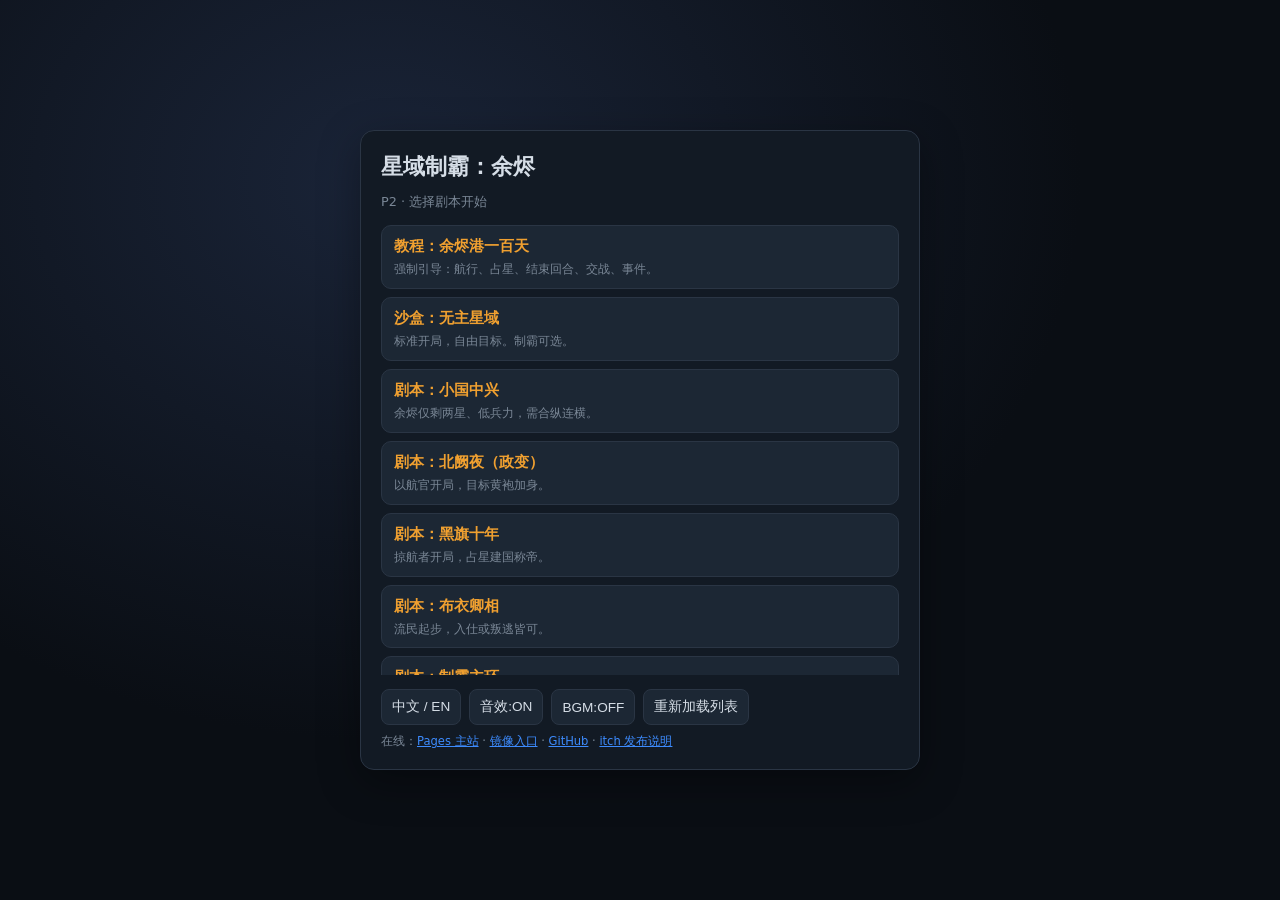
<file: web/index.html>
<!DOCTYPE html>
<html lang="zh-CN">
<head>
  <meta charset="UTF-8" />
  <meta name="viewport" content="width=device-width, initial-scale=1, maximum-scale=5" />
  <title>星域制霸：余烬</title>
  <meta name="description" content="开源硬科幻星域 SLG。多剧本、成人可选、角色线、战棋。" />
  <meta name="theme-color" content="#0a0e14" />
  <!-- GitHub Pages 项目页：无尾斜杠时相对路径会指错目录，用 base 固定 -->
  <script>
    (function () {
      var p = location.pathname;
      // /ember-hegemony 或 /ember-hegemony/ 或 /ember-hegemony/index.html
      if (p.indexOf("/ember-hegemony") === 0) {
        var b = document.createElement("base");
        b.href = "/ember-hegemony/";
        document.head.appendChild(b);
      } else if (p.endsWith("/") === false && p.split("/").pop().indexOf(".") === -1) {
        // 其它静态托管：保证目录 base
        var b2 = document.createElement("base");
        b2.href = p + "/";
        document.head.appendChild(b2);
      }
    })();
  </script>
  <link rel="stylesheet" href="style.css?v=2.5" />
</head>
<body class="touch-ready">
  <div id="boot" class="boot">
    <div class="boot-card">
      <h1 id="boot-title">星域制霸：余烬</h1>
      <p id="boot-sub" class="muted">选择剧本开始 · 若列表为空请刷新或点下方备用入口</p>
      <div id="boot-error" class="boot-error hidden"></div>
      <div id="scenario-list" class="scenario-list">
        <button type="button" class="scenario-card" data-static-sc="tutorial"><h3>教程</h3><p>引导上手。</p></button>
        <button type="button" class="scenario-card" data-static-sc="sandbox"><h3>沙盒</h3><p>自由游玩。</p></button>
        <button type="button" class="scenario-card" data-static-sc="weak"><h3>小国中兴</h3><p>弱开局。</p></button>
        <button type="button" class="scenario-card" data-static-sc="coup"><h3>北阙夜</h3><p>政变线。</p></button>
        <button type="button" class="scenario-card" data-static-sc="raider"><h3>黑旗十年</h3><p>掠航建国。</p></button>
        <button type="button" class="scenario-card" data-static-sc="civilian"><h3>布衣卿相</h3><p>流民起步。</p></button>
        <button type="button" class="scenario-card" data-static-sc="hegemony"><h3>制霸主环</h3><p>80%×3月。</p></button>
        <button type="button" class="scenario-card" data-static-sc="keyvault"><h3>密钥库争夺</h3><p>夺 n12。</p></button>
        <button type="button" class="scenario-card" data-static-sc="pilgrim"><h3>教团巡礼</h3><p>虚空链。</p></button>
        <button type="button" class="scenario-card" data-static-sc="hostile_takeover"><h3>公司敌对收购</h3><p>公司链。</p></button>
      </div>
      <div class="boot-row">
        <button type="button" id="boot-lang">中文 / EN</button>
        <button type="button" id="boot-audio">音效</button>
        <button type="button" id="boot-bgm">BGM</button>
        <button type="button" id="boot-retry">重新加载列表</button>
      </div>
      <p class="hint">
        在线：<a href="https://itoulee.github.io/ember-hegemony/">Pages 主站</a>
        · <a href="mirror.html">镜像入口</a>
        · <a href="https://github.com/itoulee/ember-hegemony" target="_blank" rel="noopener">GitHub</a>
        · <a href="docs/ITCH.md">itch 发布说明</a>
      </p>
    </div>
  </div>

  <div id="app" class="hidden">
    <header class="top">
      <div class="brand">
        <button type="button" id="btn-toggle-left" class="icon-btn">☰</button>
        <div>
          <h1 id="ui-title">星域制霸：余烬</h1>
          <p class="sub" id="ui-sub">P2 网页试玩 · <a href="https://github.com/itoulee/ember-hegemony/" target="_blank" rel="noopener">GitHub</a></p>
        </div>
      </div>
      <div id="tutorial-bar" class="tutorial-bar hidden">
        <div id="tutorial-bar-text"></div>
        <div class="tutorial-bar-actions">
          <button type="button" id="btn-tut-skip" class="tut-skip">跳过教程</button>
        </div>
      </div>
      <div id="scenario-banner" class="scenario-banner hidden"></div>
      <div id="status" class="status"></div>
    </header>

    <div id="coach" class="coach hidden">
      <div class="coach-card">
        <div class="coach-step" id="coach-step">1/5</div>
        <p id="coach-text"></p>
        <div class="coach-actions">
          <button type="button" id="coach-next" class="primary">下一步提示</button>
          <button type="button" id="coach-skip">跳过全部</button>
        </div>
      </div>
      <div id="coach-spotlight" class="coach-spotlight"></div>
    </div>

    <div id="goal-compass" class="goal-compass" aria-live="polite">
      <div class="goal-head">
        <strong id="goal-title">目标罗盘</strong>
        <button type="button" id="btn-goal-toggle" class="icon-btn" title="折叠">−</button>
      </div>
      <div id="goal-body" class="goal-body">
        <p id="goal-primary" class="goal-primary">—</p>
        <div class="goal-bar-wrap"><div id="goal-bar" class="goal-bar" style="width:0%"></div></div>
        <p id="goal-progress" class="goal-progress muted">进度 —</p>
        <ul id="goal-steps" class="goal-steps"></ul>
        <p id="goal-hint" class="hint"></p>
      </div>
    </div>

    <div class="main">
      <aside id="left-panel" class="left">
        <div id="selected" class="panel"></div>
        <div class="tabs">
          <button type="button" class="tab active" data-tab="act" data-i18n="tab_act">行动</button>
          <button type="button" class="tab" data-tab="dip" data-i18n="tab_dip">外交</button>
          <button type="button" class="tab" data-tab="tech" data-i18n="tab_tech">科技</button>
          <button type="button" class="tab" data-tab="id" data-i18n="tab_id">身份</button>
          <button type="button" class="tab" data-tab="harem">后宫</button>
          <button type="button" class="tab" data-tab="cg">CG</button>
          <button type="button" class="tab" data-tab="meta" data-i18n="tab_meta">图鉴</button>
          <button type="button" class="tab" data-tab="sys" data-i18n="tab_sys">系统</button>
        </div>

        <div id="tab-act" class="tab-pane active">
          <div class="actions">
            <button type="button" id="btn-move" data-i18n="move">航行 (1AP)</button>
            <button type="button" id="btn-attack" data-i18n="attack">进攻 (1AP)</button>
            <button type="button" id="btn-claim" data-i18n="claim">登记无主 (1AP)</button>
            <button type="button" id="btn-raid" class="hidden" data-i18n="raid">劫掠邻星 (1AP)</button>
            <button type="button" id="btn-end" class="primary" data-i18n="end">结束回合</button>
          </div>
        </div>

        <div id="tab-dip" class="tab-pane">
          <div class="actions">
            <label class="field">目标势力<select id="dip-target"></select></label>
            <button type="button" id="btn-ally" data-i18n="ally">缔结同盟 (1AP)</button>
            <button type="button" id="btn-break" data-i18n="break">废除同盟 (1AP)</button>
            <button type="button" id="btn-vassal" data-i18n="vassal">从属 (1AP)</button>
            <button type="button" id="btn-tribute" data-i18n="tribute">索贡 (1AP)</button>
            <button type="button" id="btn-marry" data-i18n="marry">政治联姻 (1AP)</button>
            <button type="button" id="btn-joint" data-i18n="joint">合研条约 (1AP)</button>
            <div id="dip-extra" class="dip-extra"></div>
            <div id="chain-panel" class="chain-panel"></div>
          </div>
        </div>

        <div id="tab-tech" class="tab-pane">
          <div id="tech-panel" class="tech-panel"></div>
          <p class="hint" id="tech-hint">研究排队中显示剩余星月；合研减半费用。</p>
        </div>

        <div id="tab-id" class="tab-pane">
          <div class="actions">
            <p class="hint" id="identity-hint"></p>
            <button type="button" id="btn-join-officer">申请入仕</button>
            <button type="button" id="btn-go-raider">叛逃掠航</button>
            <button type="button" id="btn-found">掠航建国</button>
            <button type="button" id="btn-coup-prep">政变筹备</button>
            <button type="button" id="btn-coup-start">发动政变</button>
            <button type="button" id="btn-escape">越狱</button>
            <div id="intimacy-panel" class="intimacy-panel"></div>
            <div id="arc-panel" class="arc-panel"></div>
          </div>
        </div>

        <div id="tab-harem" class="tab-pane">
          <div id="harem-panel" class="harem-panel">
            <p class="hint">启用成人内容并提升亲密度后，角色会进入后宫名册。</p>
          </div>
        </div>

        <div id="tab-cg" class="tab-pane">
          <div id="cg-panel" class="cg-panel">
            <p class="hint">CG 槽位：解锁后可粘贴图片 URL 或使用程序占位图。</p>
          </div>
        </div>

        <div id="tab-meta" class="tab-pane">
          <div class="meta-subtabs">
            <button type="button" class="meta-tab active" data-meta="ach">成就</button>
            <button type="button" class="meta-tab" data-meta="char">人物</button>
            <button type="button" class="meta-tab" data-meta="codex">图鉴</button>
          </div>
          <div id="meta-ach" class="meta-pane"></div>
          <div id="meta-char" class="meta-pane hidden"></div>
          <div id="meta-codex" class="meta-pane hidden"></div>
        </div>

        <div id="tab-sys" class="tab-pane">
          <div class="actions">
            <button type="button" id="btn-menu">返回剧本选单</button>
            <button type="button" id="btn-tut">教程</button>
            <button type="button" id="btn-sandbox">快速沙盒</button>
            <button type="button" id="btn-hex-sandbox" data-i18n="hex_sandbox">战棋沙盘</button>
            <div class="win-box">
              <p class="hint">自定义胜利（沙盒可用）</p>
              <label class="field">类型
                <select id="win-type">
                  <option value="none">无</option>
                  <option value="nodes">控制节点比例</option>
                  <option value="hegemony">制霸式（比例+维持）</option>
                  <option value="node">占领指定节点</option>
                </select>
              </label>
              <label class="field">比例/阈值 (0.1–1)<input id="win-value" type="number" step="0.05" min="0.1" max="1" value="0.5" /></label>
              <label class="field">维持月<input id="win-hold" type="number" min="1" max="12" value="2" /></label>
              <label class="field">节点 ID<input id="win-node" type="text" value="n12" placeholder="n12" /></label>
              <button type="button" id="btn-win-apply">应用自定义胜利</button>
            </div>
            <button type="button" id="btn-mod-workshop">模组工作台</button>
            <div class="save-row">
              <button type="button" id="btn-save1">存档1</button>
              <button type="button" id="btn-load1">读档1</button>
            </div>
            <div class="save-row">
              <button type="button" id="btn-save2">存档2</button>
              <button type="button" id="btn-load2">读档2</button>
            </div>
            <div class="save-row">
              <button type="button" id="btn-save3">存档3</button>
              <button type="button" id="btn-load3">读档3</button>
            </div>
            <div class="save-row">
              <button type="button" id="btn-export">导出存档</button>
              <button type="button" id="btn-import">导入存档</button>
            </div>
            <input type="file" id="import-file" accept="application/json,.json" class="hidden" />
            <div class="save-row">
              <button type="button" id="btn-lang">中/EN</button>
              <button type="button" id="btn-sfx">音效</button>
            </div>
            <button type="button" id="btn-bgm">BGM</button>
            <button type="button" id="btn-mature">成人内容：关</button>
            <label class="field">模组 JSON<input type="file" id="mod-file" accept="application/json,.json" /></label>
            <button type="button" id="btn-mod-example">加载示例模组</button>
            <button type="button" id="btn-mod-r18-skel">重新加载成人内容包</button>
            <p class="hint" id="save-meta"></p>
            <p class="hint" id="mature-status">内容分级：全年龄主包。可开启 18+ 成人事件与召见。</p>
          </div>
        </div>
        <p class="hint" id="hint-main">点星图选节点。顶部「目标罗盘」显示胜利条件。系统→返回剧本选单。</p>
      </aside>

      <section class="center">
        <div class="map-wrap" id="map-wrap"><canvas id="map" width="900" height="640"></canvas></div>
        <div id="battle-choice" class="modal hidden">
          <h3>选择交战方式</h3>
          <p id="battle-choice-text"></p>
          <div class="actions row">
            <button type="button" id="btn-battle-report">自动战报</button>
            <button type="button" id="btn-battle-hex">六角战棋</button>
            <button type="button" id="btn-battle-cancel">取消</button>
          </div>
        </div>
        <div id="event-box" class="event-box hidden">
          <div class="event-layout">
            <div class="event-portrait-wrap">
              <img id="event-portrait" class="event-portrait" alt="" />
              <div id="event-speaker" class="event-speaker"></div>
            </div>
            <div class="event-body">
              <h3 id="event-title"></h3>
              <p id="event-text"></p>
              <div id="event-choices"></div>
            </div>
          </div>
        </div>
        <div id="hex-box" class="hex-box hidden">
          <h3>六角战棋 <span id="hex-hint" class="muted"></span></h3>
          <div id="hex-editor-bar" class="hex-editor-bar hidden">
            <button type="button" id="btn-hex-brush">笔刷:关</button>
            <button type="button" id="btn-brush-nebula">星云</button>
            <button type="button" id="btn-brush-fort">要塞</button>
            <button type="button" id="btn-brush-normal">平坦</button>
          </div>
          <canvas id="hex" width="720" height="420"></canvas>
          <div class="hex-actions">
            <button type="button" id="btn-hex-end">结束己方回合</button>
            <button type="button" id="btn-hex-flee">撤退</button>
          </div>
          <pre id="hex-log"></pre>
        </div>
        <div id="mod-workshop" class="modal mod-workshop hidden">
          <h3>模组工作台</h3>
          <p class="hint">编辑事件 JSON 后热加载。rating 用 all 或 r18。</p>
          <textarea id="mod-json" rows="14" spellcheck="false"></textarea>
          <div class="actions row">
            <button type="button" id="btn-mod-apply" class="primary">热加载</button>
            <button type="button" id="btn-mod-close">关闭</button>
          </div>
        </div>
        <div id="victory-box" class="modal victory hidden">
          <div class="victory-badge" id="victory-badge">VICTORY</div>
          <h3 id="victory-title">胜利</h3>
          <p id="victory-text"></p>
          <div id="victory-stats" class="victory-stats"></div>
          <div class="actions row victory-actions">
            <button type="button" id="btn-victory-ok" class="primary">返回选单</button>
            <button type="button" id="btn-victory-continue">继续本周目</button>
          </div>
        </div>
        <div id="age-gate" class="modal age-gate hidden">
          <h3>年龄确认 · Age Gate</h3>
          <p id="age-gate-text">
            即将启用 <strong>成人向内容（18+）</strong>：包含情欲事件、联姻之夜、角色召见等虚构成人描写。
            <br/>仅限成年角色；禁止向未成年人传播。请确认你已年满 18 周岁。
          </p>
          <div class="actions row">
            <button type="button" id="btn-age-yes" class="primary">我已满 18 岁，启用成人内容</button>
            <button type="button" id="btn-age-no">取消</button>
          </div>
        </div>
        <div id="toast" class="toast hidden"></div>
      </section>

      <aside id="right-panel" class="right">
        <div class="right-head">
          <h3>航路日志</h3>
          <button type="button" id="btn-toggle-right" class="icon-btn">≡</button>
        </div>
        <pre id="log"></pre>
      </aside>
    </div>
  </div>

  <script src="i18n.js?v=2.6"></script>
  <script src="audio.js?v=2.6"></script>
  <script src="portraits.js?v=2.6"></script>
  <script src="game.js?v=2.6"></script>
  <noscript>
    <p style="padding:2rem;color:#fff;background:#111">需要启用 JavaScript 才能游玩。</p>
  </noscript>
</body>
</html>
</file>
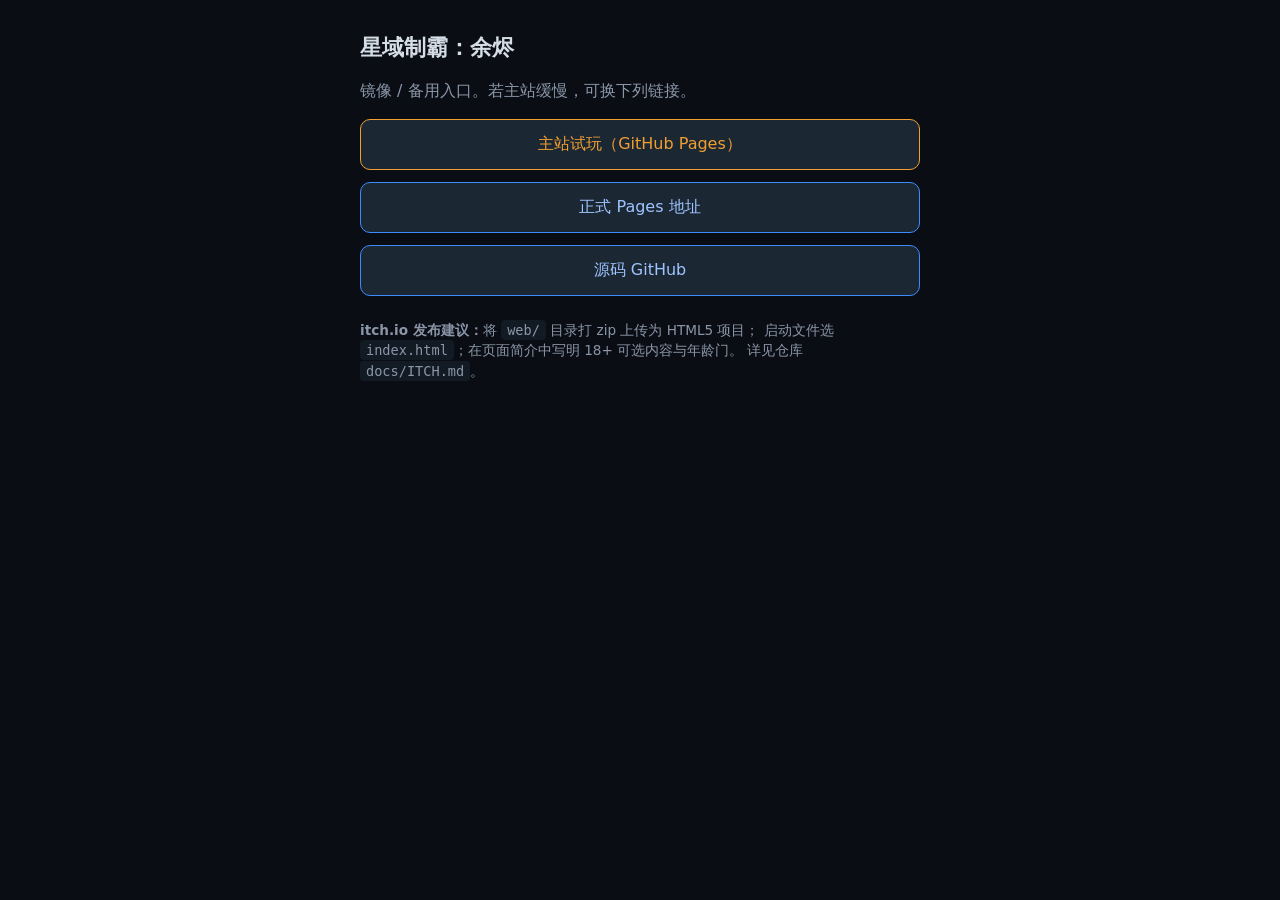
<file: web/mirror.html>
<!DOCTYPE html>
<html lang="zh-CN">
<head>
  <meta charset="UTF-8" />
  <meta name="viewport" content="width=device-width, initial-scale=1" />
  <title>星域制霸：余烬 · 镜像入口</title>
  <style>
    body { margin: 0; font-family: system-ui, sans-serif; background: #0a0e14; color: #d5dde6; }
    .wrap { max-width: 560px; margin: 0 auto; padding: 32px 20px; }
    h1 { font-size: 1.4rem; margin: 0 0 8px; }
    p { color: #8a96a8; line-height: 1.5; }
    a.btn {
      display: block; text-align: center; margin: 12px 0; padding: 14px 16px;
      background: #1c2734; border: 1px solid #f0a030; color: #f0a030;
      text-decoration: none; border-radius: 10px; font-size: 1rem;
    }
    a.btn.secondary { border-color: #3d8bfd; color: #9ec5ff; }
    .note { font-size: 0.85rem; margin-top: 24px; }
    code { background: #121a24; padding: 2px 6px; border-radius: 4px; }
  </style>
</head>
<body>
  <div class="wrap">
    <h1>星域制霸：余烬</h1>
    <p>镜像 / 备用入口。若主站缓慢，可换下列链接。</p>
    <a class="btn" href="./">主站试玩（GitHub Pages）</a>
    <a class="btn secondary" href="https://itoulee.github.io/ember-hegemony/">正式 Pages 地址</a>
    <a class="btn secondary" href="https://github.com/itoulee/ember-hegemony">源码 GitHub</a>
    <p class="note">
      <strong>itch.io 发布建议：</strong>将 <code>web/</code> 目录打 zip 上传为 HTML5 项目；
      启动文件选 <code>index.html</code>；在页面简介中写明 18+ 可选内容与年龄门。
      详见仓库 <code>docs/ITCH.md</code>。
    </p>
  </div>
</body>
</html>
</file>
<file: web/style.css>
:root {
  --bg: #0a0e14;
  --panel: #121a24;
  --text: #d5dde6;
  --muted: #7a8796;
  --accent: #f0a030;
  --cold: #3d8bfd;
  --line: #2a3544;
  --btn: #1c2734;
  --btn-hover: #2a3a4e;
  --danger: #e85d5d;
  --ok: #4caf7a;
}

* { box-sizing: border-box; }
html, body { margin: 0; height: 100%; background: var(--bg); color: var(--text); font-family: "Segoe UI", system-ui, sans-serif; }
a { color: var(--cold); }
#app { min-height: 100%; display: flex; flex-direction: column; }
.top { display: flex; justify-content: space-between; gap: 10px; padding: 10px 12px; border-bottom: 1px solid var(--line); flex-wrap: wrap; align-items: flex-start; }
.brand { display: flex; gap: 8px; align-items: flex-start; }
.top h1 { margin: 0; font-size: 1.15rem; }
.sub { margin: 4px 0 0; color: var(--muted); font-size: 0.8rem; }
.status { white-space: pre-line; font-size: 0.78rem; line-height: 1.4; background: var(--panel); padding: 8px 10px; border-radius: 8px; min-width: 200px; max-width: 320px; }
.tutorial-bar { flex: 1 1 220px; background: rgba(240,160,48,0.12); border: 1px solid var(--accent); color: #ffd89a; border-radius: 8px; padding: 8px 10px; font-size: 0.85rem; line-height: 1.4; }
.tutorial-bar {
  display: flex; flex-wrap: wrap; align-items: center; justify-content: space-between; gap: 8px;
}
.tutorial-bar.hidden { display: none !important; }
.tutorial-bar-actions { flex-shrink: 0; }
.tut-skip {
  font-size: 0.78rem !important; padding: 6px 10px !important;
  border-color: var(--danger) !important; color: #ffb4b4 !important;
}

/* 教程气泡 */
.coach {
  position: fixed; inset: 0; z-index: 900; pointer-events: none;
}
.coach.hidden { display: none !important; }
.coach-card {
  pointer-events: auto; position: fixed; left: 50%; bottom: 18px; transform: translateX(-50%);
  width: min(420px, 92vw); background: rgba(18,26,36,0.98); border: 1px solid var(--accent);
  border-radius: 12px; padding: 12px 14px; box-shadow: 0 12px 40px rgba(0,0,0,0.45);
}
.coach-step { font-size: 0.72rem; color: var(--accent); margin-bottom: 4px; letter-spacing: 0.06em; }
.coach-card p { margin: 0 0 10px; font-size: 0.9rem; line-height: 1.45; }
.coach-actions { display: flex; gap: 8px; }
.coach-actions button { flex: 1; text-align: center; }
.coach-spotlight {
  pointer-events: none; position: fixed; border: 2px solid var(--accent);
  border-radius: 10px; box-shadow: 0 0 0 9999px rgba(0,0,0,0.45);
  transition: all 0.2s ease; display: none;
}
.coach-spotlight.on { display: block; }

/* 事件对话立绘 */
.event-layout { display: grid; grid-template-columns: 120px 1fr; gap: 12px; align-items: start; }
@media (max-width: 600px) {
  .event-layout { grid-template-columns: 88px 1fr; gap: 8px; }
}
.event-portrait-wrap { text-align: center; }
.event-portrait {
  width: 100%; max-width: 120px; aspect-ratio: 3/4; object-fit: cover;
  border-radius: 10px; border: 1px solid var(--line); background: #0d131c;
}
.event-speaker { font-size: 0.75rem; color: var(--accent); margin-top: 4px; }
.event-body h3 { margin-top: 0; }

.main { flex: 1; display: grid; grid-template-columns: minmax(220px, 260px) 1fr minmax(200px, 280px); gap: 8px; padding: 8px; min-height: 0; }
.left, .right { background: var(--panel); border-radius: 10px; padding: 10px; border: 1px solid var(--line); overflow: auto; max-height: calc(100vh - 100px); }
.left.collapsed, .right.collapsed { display: none; }
.panel { font-size: 0.82rem; line-height: 1.4; margin-bottom: 8px; min-height: 72px; }
.tabs { display: flex; flex-wrap: wrap; gap: 4px; margin-bottom: 8px; }
.tab { flex: 1 1 40px; font-size: 0.75rem; padding: 6px 4px; text-align: center; }
.tab.active { border-color: var(--accent); color: var(--accent); }
.tab-pane { display: none; }
.tab-pane.active { display: block; }
.actions { display: flex; flex-direction: column; gap: 6px; }
.actions.row { flex-direction: row; flex-wrap: wrap; }
.save-row { display: grid; grid-template-columns: 1fr 1fr; gap: 6px; }
button, .icon-btn { background: var(--btn); color: var(--text); border: 1px solid var(--line); border-radius: 8px; padding: 8px 10px; cursor: pointer; text-align: left; font-size: 0.85rem; }
button:hover, .icon-btn:hover { background: var(--btn-hover); }
button:disabled { opacity: 0.4; cursor: not-allowed; }
button.primary { border-color: var(--accent); color: var(--accent); }
button.hidden { display: none; }
.icon-btn { padding: 6px 10px; text-align: center; }
.hint { color: var(--muted); font-size: 0.72rem; line-height: 1.4; margin: 8px 0 0; }
.field { display: flex; flex-direction: column; gap: 4px; font-size: 0.8rem; color: var(--muted); }
.field select, .field input[type=file] { width: 100%; background: var(--bg); color: var(--text); border: 1px solid var(--line); border-radius: 6px; padding: 6px; }
.tech-panel { display: flex; flex-direction: column; gap: 8px; font-size: 0.78rem; }
.tech-branch { border: 1px solid var(--line); border-radius: 8px; padding: 6px; }
.tech-branch h4 { margin: 0 0 4px; font-size: 0.85rem; color: var(--cold); }
.tech-level { display: flex; justify-content: space-between; gap: 6px; align-items: center; padding: 3px 0; border-top: 1px dashed var(--line); }
.tech-level.done { color: var(--ok); }
.tech-level.locked { opacity: 0.45; }

.center { position: relative; display: flex; flex-direction: column; gap: 8px; min-width: 0; }
.map-wrap { position: relative; overflow: hidden; border: 1px solid var(--line); border-radius: 10px; background: #0d131c; touch-action: none; height: min(64vh, 640px); }
#map { display: block; width: 100%; height: 100%; cursor: grab; }
#map.dragging { cursor: grabbing; }
#hex { width: 100%; max-width: 640px; background: #0d131c; border: 1px solid var(--line); border-radius: 10px; touch-action: manipulation; }
.right-head { display: flex; justify-content: space-between; align-items: center; }
.right h3 { margin: 0 0 8px; font-size: 0.95rem; }
#log, #hex-log { margin: 0; overflow: auto; font-size: 0.72rem; line-height: 1.4; white-space: pre-wrap; color: #b7c2ce; }
#log { height: calc(100vh - 160px); max-height: 70vh; }
#hex-log { height: 90px; }

.event-box, .hex-box, .modal {
  background: var(--panel); border: 1px solid var(--accent); border-radius: 10px; padding: 12px;
}
.event-box h3, .hex-box h3, .modal h3 { margin: 0 0 8px; color: var(--accent); }
.event-box p, .modal p { margin: 0 0 10px; font-size: 0.9rem; line-height: 1.45; }
#event-choices { display: flex; flex-direction: column; gap: 6px; }
.hidden { display: none !important; }
.hex-actions { display: flex; gap: 8px; margin: 8px 0; flex-wrap: wrap; }
.muted { color: var(--muted); font-weight: normal; font-size: 0.8rem; }

/* P2 */
.boot {
  position: fixed; inset: 0; z-index: 1000;
  min-height: 100vh; min-height: 100dvh;
  display: flex; align-items: center; justify-content: center;
  padding: 16px; overflow: auto;
  background: radial-gradient(ellipse at 30% 20%, #1a2438 0%, var(--bg) 55%);
}
.boot.hidden { display: none !important; }
#app.hidden { display: none !important; }
.boot-card {
  width: min(560px, 100%); background: var(--panel); border: 1px solid var(--line);
  border-radius: 14px; padding: 20px; box-shadow: 0 12px 40px rgba(0,0,0,0.35);
  margin: auto;
}
.boot-error {
  background: rgba(232,93,93,0.15); border: 1px solid var(--danger);
  color: #ffb4b4; padding: 8px 10px; border-radius: 8px; font-size: 0.82rem; margin-bottom: 10px;
}
.boot-card h1 { margin: 0 0 6px; font-size: 1.4rem; }
.scenario-list { display: flex; flex-direction: column; gap: 8px; margin: 14px 0; max-height: 50vh; overflow: auto; }
.scenario-card {
  text-align: left; padding: 10px 12px; border-radius: 10px; border: 1px solid var(--line);
  background: var(--btn); cursor: pointer;
}
.scenario-card:hover { border-color: var(--accent); background: var(--btn-hover); }
.scenario-card h3 { margin: 0 0 4px; font-size: 0.95rem; color: var(--accent); }
.scenario-card p { margin: 0; font-size: 0.78rem; color: var(--muted); line-height: 1.35; }
.boot-row { display: flex; gap: 8px; flex-wrap: wrap; margin-bottom: 8px; }
.scenario-banner {
  flex: 1 1 160px; font-size: 0.8rem; padding: 6px 10px; border-radius: 8px;
  background: rgba(61,139,253,0.12); border: 1px solid var(--cold); color: #9ec5ff;
}
.scenario-banner.hidden { display: none; }
.meta-subtabs { display: flex; gap: 4px; margin-bottom: 8px; }
.meta-tab { flex: 1; font-size: 0.75rem; padding: 6px; text-align: center; }
.meta-tab.active { border-color: var(--accent); color: var(--accent); }
.meta-pane { font-size: 0.78rem; line-height: 1.4; max-height: 50vh; overflow: auto; }
.ach-item, .char-card, .codex-item {
  border: 1px solid var(--line); border-radius: 8px; padding: 8px; margin-bottom: 6px; background: rgba(0,0,0,0.15);
}
.ach-item.locked { opacity: 0.45; }
.ach-item.unlocked { border-color: var(--ok); }
.char-card { display: grid; grid-template-columns: 56px 1fr; gap: 8px; align-items: start; }
.char-card canvas { border-radius: 8px; background: #0d131c; }
.char-card h4 { margin: 0 0 2px; font-size: 0.85rem; }
.toast {
  position: absolute; left: 50%; bottom: 16px; transform: translateX(-50%);
  background: rgba(20,30,40,0.95); border: 1px solid var(--accent); color: #ffe0a8;
  padding: 10px 16px; border-radius: 10px; font-size: 0.9rem; z-index: 20;
  box-shadow: 0 8px 24px rgba(0,0,0,0.4);
}
.victory { border-color: var(--ok); text-align: center; max-width: 420px; margin: 0 auto; }
.victory h3 { color: var(--ok); }
.victory-badge {
  display: inline-block; letter-spacing: 0.2em; font-size: 0.75rem; font-weight: 700;
  color: #0a0e14; background: linear-gradient(90deg, #6ee7a8, #f0a030); padding: 4px 12px;
  border-radius: 999px; margin-bottom: 8px;
}
.victory-stats {
  text-align: left; font-size: 0.82rem; line-height: 1.5; background: rgba(0,0,0,0.2);
  border-radius: 8px; padding: 10px; margin: 10px 0; color: var(--muted);
}
.victory-actions { justify-content: center; }

/* 目标罗盘 */
.goal-compass {
  margin: 0 8px 0; padding: 8px 12px; border-radius: 10px;
  border: 1px solid rgba(240,160,48,0.45); background: rgba(18,26,36,0.95);
  position: sticky; top: 0; z-index: 30;
}
.goal-compass.collapsed .goal-body { display: none; }
.goal-head { display: flex; justify-content: space-between; align-items: center; gap: 8px; }
.goal-head strong { color: var(--accent); font-size: 0.9rem; }
.goal-primary { margin: 6px 0 4px; font-size: 0.88rem; line-height: 1.4; }
.goal-bar-wrap {
  height: 8px; background: #1a2430; border-radius: 999px; overflow: hidden; border: 1px solid var(--line);
}
.goal-bar {
  height: 100%; width: 0%; background: linear-gradient(90deg, #3d8bfd, #f0a030); transition: width 0.25s ease;
}
.goal-progress { margin: 4px 0 6px; font-size: 0.75rem; }
.goal-steps { margin: 0; padding-left: 1.1rem; font-size: 0.78rem; line-height: 1.45; color: #b7c2ce; }
.goal-steps li.done { color: var(--ok); }
.goal-steps li.current { color: var(--accent); font-weight: 600; }
.goal-compass.hidden { display: none !important; }

.age-gate { border-color: var(--danger); max-width: 440px; z-index: 50; }
.age-gate h3 { color: #ffb4b4; }
.modal {
  position: relative; z-index: 40;
}
.intimacy-panel { margin-top: 10px; border-top: 1px dashed var(--line); padding-top: 8px; }
.intimacy-list { display: flex; flex-direction: column; gap: 4px; max-height: 220px; overflow: auto; }
.intimacy-list button { font-size: 0.78rem; padding: 6px 8px; }
.intimacy-list button:disabled { opacity: 0.4; }

.arc-panel, .harem-panel, .cg-panel { font-size: 0.8rem; }
.arc-card, .harem-card, .cg-card {
  border: 1px solid var(--line); border-radius: 8px; padding: 8px; margin-bottom: 8px;
  background: rgba(0,0,0,0.18);
}
.arc-card h4, .harem-card h4, .cg-card h4 { margin: 0 0 4px; font-size: 0.88rem; color: var(--accent); }
.arc-card .steps { margin: 4px 0; padding-left: 1rem; color: var(--muted); }
.arc-card .steps li.done { color: var(--ok); }
.harem-card .row-btns { display: flex; flex-wrap: wrap; gap: 4px; margin-top: 6px; }
.harem-card .row-btns button { flex: 1 1 40%; font-size: 0.72rem; padding: 5px; }
.cg-grid { display: grid; grid-template-columns: 1fr; gap: 8px; }
.cg-thumb {
  width: 100%; aspect-ratio: 16/10; object-fit: cover; border-radius: 6px;
  background: #0d131c; border: 1px solid var(--line);
}
.cg-locked { opacity: 0.45; filter: grayscale(0.8); }
.cg-card input[type=url] {
  width: 100%; margin-top: 4px; background: var(--bg); color: var(--text);
  border: 1px solid var(--line); border-radius: 6px; padding: 5px; font-size: 0.75rem;
}
.cg-card .cg-actions { display: flex; gap: 4px; margin-top: 4px; }
.cg-card .cg-actions button { flex: 1; font-size: 0.72rem; padding: 5px; }
.fav-star { color: #f0a030; }
.dip-list { list-style: none; padding: 0; margin: 0 0 8px; font-size: 0.75rem; }
.dip-list li { display: grid; grid-template-columns: 1fr auto; gap: 2px 8px; margin-bottom: 6px; }
.mini-bar { grid-column: 1 / -1; height: 4px; background: #1a2430; border-radius: 2px; overflow: hidden; }
.mini-bar i { display: block; height: 100%; background: linear-gradient(90deg,#e85d5d,#f0a030,#4caf7a); }
.hex-editor-bar { display: flex; flex-wrap: wrap; gap: 4px; margin-bottom: 6px; }
.hex-editor-bar button { font-size: 0.72rem; padding: 4px 8px; }
.win-box { border: 1px solid var(--line); border-radius: 8px; padding: 8px; margin: 6px 0; }
.mod-workshop { max-width: min(560px, 96vw); }
.mod-workshop textarea {
  width: 100%; box-sizing: border-box; background: #0d131c; color: #d5dde6;
  border: 1px solid var(--line); border-radius: 8px; padding: 8px; font-family: ui-monospace, monospace; font-size: 0.75rem;
}
.chain-panel { margin-top: 8px; }

@media (max-width: 900px) {
  .main { grid-template-columns: 1fr; }
  .left, .right { max-height: none; }
  .left.mobile-hide, .right.mobile-hide { display: none; }
  .status { max-width: 100%; width: 100%; font-size: 0.85rem; }
  .map-wrap { height: 42vh; min-height: 220px; }
  #log { height: 22vh; }
  .goal-compass { margin: 0 8px 6px; font-size: 0.9rem; }
  /* C2：大按钮 */
  button, .tab, .scenario-card {
    min-height: 44px;
    font-size: 0.95rem !important;
    padding: 10px 12px !important;
  }
  .tab { font-size: 0.8rem !important; padding: 10px 6px !important; }
  .tabs { gap: 6px; }
  .icon-btn { min-width: 44px; min-height: 44px; font-size: 1.1rem; }
  .boot-card { padding: 16px; }
  .scenario-list { max-height: 55vh; }
}

/* 触控反馈 */
.touch-ready button:active { transform: scale(0.98); opacity: 0.92; }

@media (max-width: 900px) {
  .goal-compass { margin: 0 8px 6px; }
  #log { height: 22vh; }
}

/* 触控反馈 */
.touch-ready button:active { transform: scale(0.98); opacity: 0.92; }
</file>
